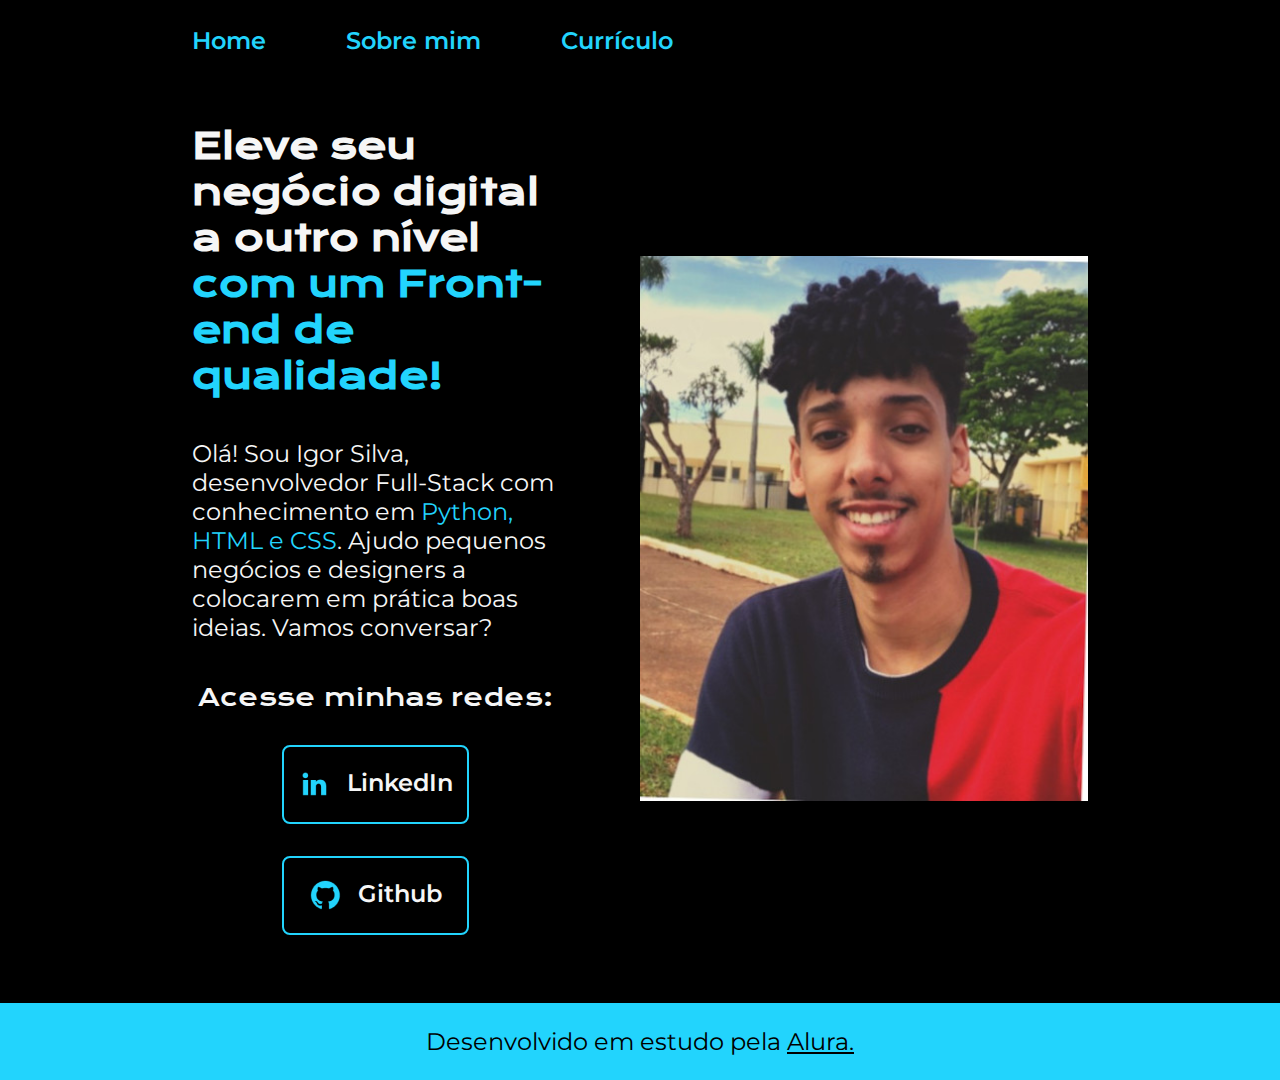
<file: index.html>
<!DOCTYPE html>
<html lang="pt-br">
<head>
    <meta charset="UTF-8">
    <meta name="viewport" content="width=device-width, initial-scale=1.0">
    <title>Portfolio</title>
    <link rel="stylesheet" href="style.css">
</head>
<body>

    <header class="cabecalho">

        <nav class="cabecalho__menu">

            <a class="cabecalho__menu__link" href="index.html">Home</a>

            <a class="cabecalho__menu__link" href="about.html">Sobre mim</a>

            <a class="cabecalho__menu__link" href="curriculo.html">Currículo</a>

        </nav>

    </header>

    <main class="apresentacao">
        
        <section class="apresentacao__conteudo">
            <h1 class="apresentacao__conteudo__titulo">Eleve seu negócio digital a outro nível <strong class="titulo-destaque">com um Front-end de qualidade!</strong></h1>
            
            <p class="apresentacao__conteudo__texto">Olá! Sou Igor Silva, desenvolvedor Full-Stack com conhecimento em <span class="linguagens-destaque">Python, HTML e CSS</span>. Ajudo pequenos negócios e designers a colocarem em prática boas ideias. Vamos conversar?</p>

            <div class="apresentacao__links">
                <h2 class="apresentacao__links__subtitulo">Acesse minhas redes:</h2>

                <a class="apresentacao__links__navegacao" href="https://www.linkedin.com/in/igor-silva-63a6b6133/" target="_blank">
                    <img src="/assets/linkedin.png" alt=""> LinkedIn
                </a>

                <a class="apresentacao__links__navegacao" href="https://github.com/igorspassis?tab=repositories" target="_blank">
                    <img src="/assets/github.png" alt=""> Github
                </a>
            </div>
        </section>   

        <img class="apresentacao__imagem" src="/assets/fotoPerfilNEW.jpeg" alt="Foto do Igor Silva em uma praça publica">

    </main>

    <footer class="rodape">
        <p>Desenvolvido em estudo pela <a class="rodape__link" href="https://www.alura.com.br/" target="_blank">Alura.</a></p> 
    </footer>

</body>
</html>
</file>
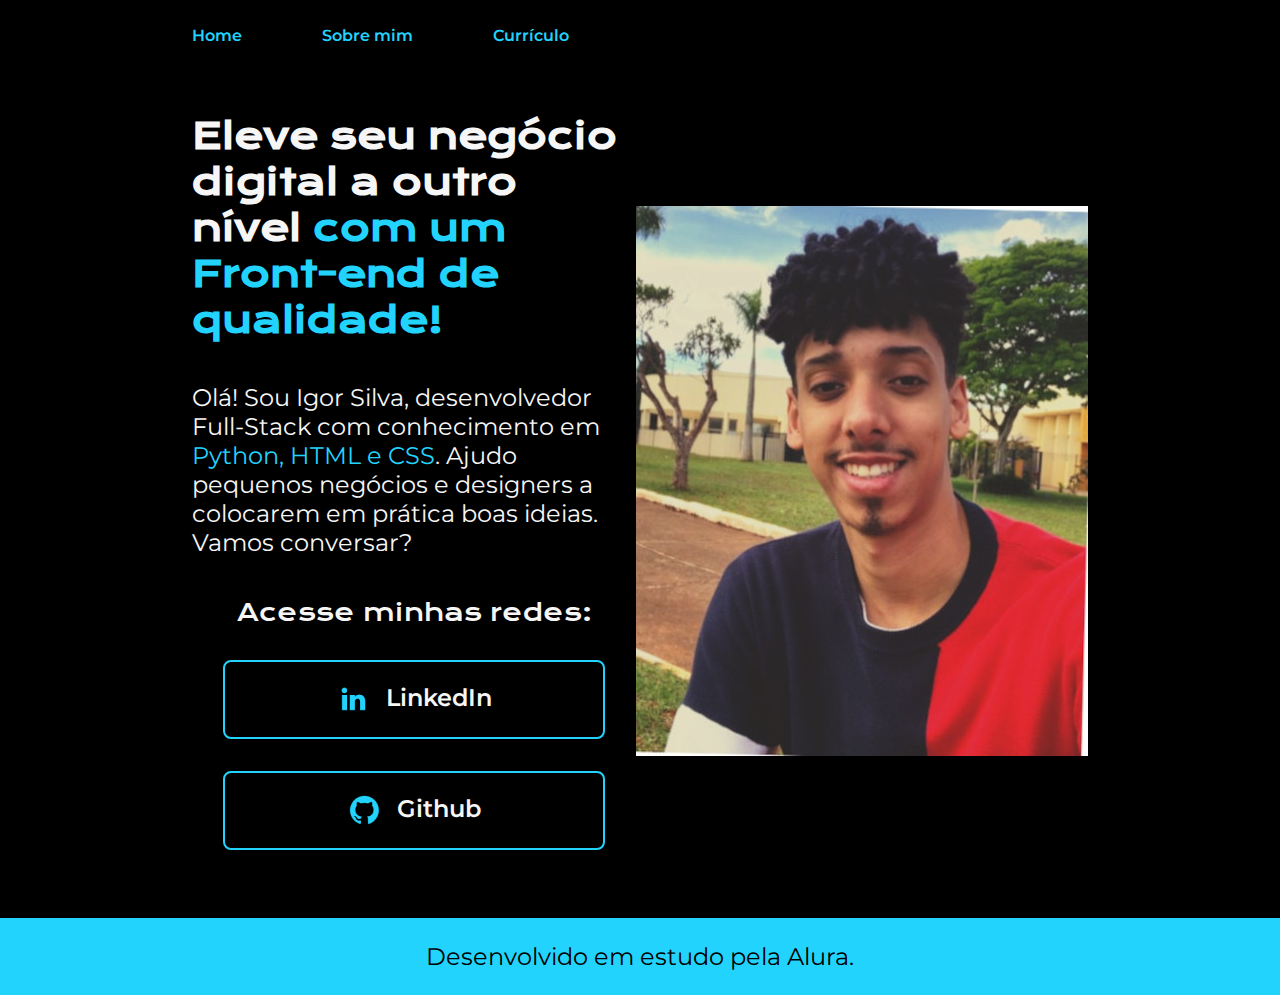
<file: HTML/index.html>
<!DOCTYPE html>
<html lang="pt-br">
<head>
    <meta charset="UTF-8">
    <meta name="viewport" content="width=device-width, initial-scale=1.0">
    <title>Portfolio</title>
    <link rel="stylesheet" href="/CSS/style.css">
</head>
<body>

    <header class="cabecalho">

        <nav class="cabecalho__menu">

            <a class="cabecalho__menu__link" href="index.html">Home</a>

            <a class="cabecalho__menu__link" href="about.html">Sobre mim</a>

            <a class="cabecalho__menu__link" href="curriculo.html">Currículo</a>

        </nav>

    </header>

    <main class="apresentacao">
        
        <section class="apresentacao__conteudo">
            <h1 class="apresentacao__conteudo__titulo">Eleve seu negócio digital a outro nível <strong class="titulo-destaque">com um Front-end de qualidade!</strong></h1>
            
            <p class="apresentacao__conteudo__texto">Olá! Sou Igor Silva, desenvolvedor Full-Stack com conhecimento em <span class="linguagens-destaque">Python, HTML e CSS</span>. Ajudo pequenos negócios e designers a colocarem em prática boas ideias. Vamos conversar?</p>

            <div class="apresentacao__links">
                <h2 class="apresentacao__links__subtitulo">Acesse minhas redes:</h2>

                <a class="apresentacao__links__link" href="https://www.linkedin.com/in/igor-silva-63a6b6133/" target="_blank">
                    <img src="/assets/linkedin.png" alt=""> LinkedIn
                </a>

                <a class="apresentacao__links__link" href="https://github.com/igorspassis?tab=repositories" target="_blank">
                    <img src="/assets/github.png" alt=""> Github
                </a>
            </div>
        </section>   

        <img src="/assets/fotoPerfilNEW.jpeg" alt="Foto do Igor Silva em uma praça publica">

    </main>

    <footer class="rodape">
        <p>Desenvolvido em estudo pela Alura.</p> 
    </footer>

</body>
</html>
</file>
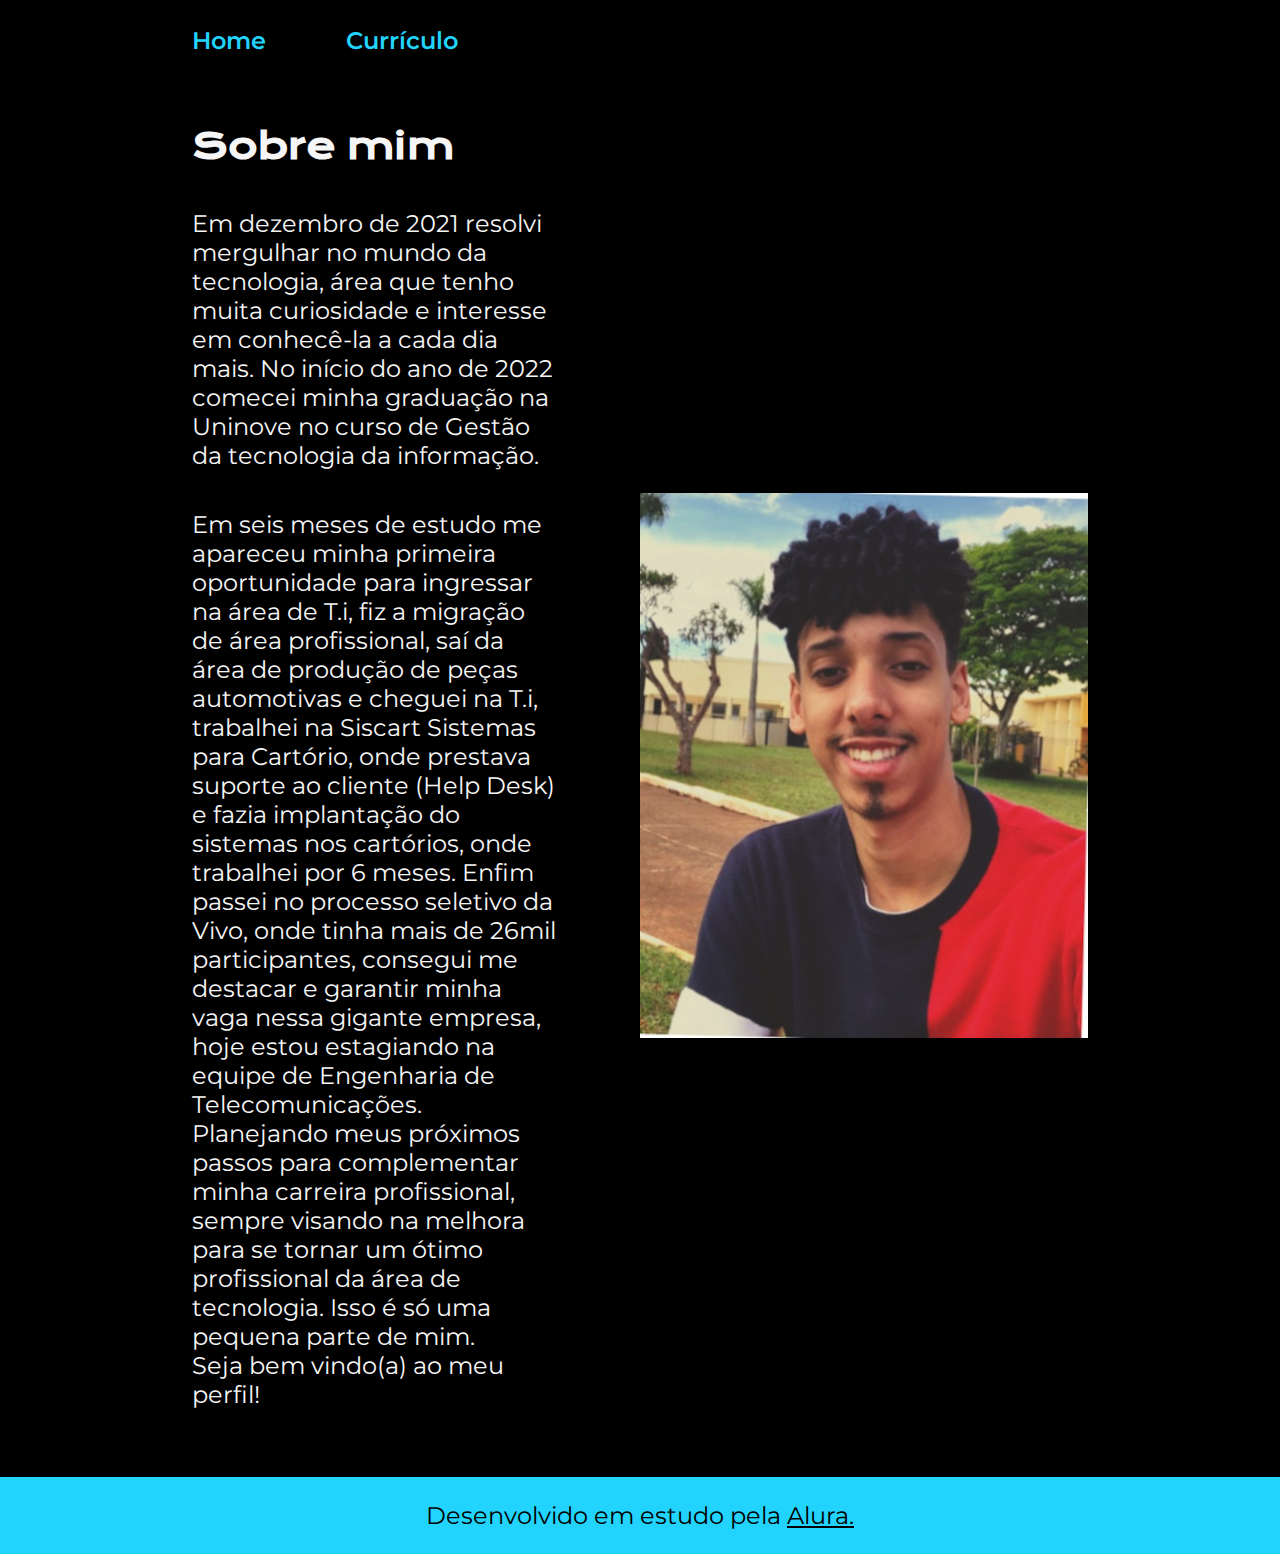
<file: about.html>
<!DOCTYPE html>
<html lang="pt-br">
<head>
    <meta charset="UTF-8">
    <meta name="viewport" content="width=device-width, initial-scale=1.0">
    <title>Sobre mim</title>
    <link rel="stylesheet" href="style.css">
</head>
<body>
    <header class="cabecalho">

        <nav class="cabecalho__menu">

            <a class="cabecalho__menu__link" href="index.html">Home</a>

            <a class="cabecalho__menu__link" href="curriculo.html">Currículo</a>

        </nav>

    </header>

    <main class="apresentacao">
        <section class="apresentacao__conteudo">

            <h1 class="apresentacao__conteudo__titulo">Sobre mim</h1>

            <p class="apresentacao__conteudo__texto">Em dezembro de 2021 resolvi mergulhar no mundo da tecnologia, área que tenho muita curiosidade e interesse em conhecê-la a cada dia mais. No início do ano de 2022 comecei minha graduação na Uninove no curso de Gestão da tecnologia da informação.</p>
            
            <p class="apresentacao__conteudo__texto">Em seis meses de estudo me apareceu minha primeira oportunidade para ingressar na área de T.i, fiz a migração de área profissional, saí da área de produção de peças automotivas e cheguei na T.i, trabalhei na Siscart Sistemas para Cartório, onde prestava suporte ao cliente (Help Desk) e fazia implantação do sistemas nos cartórios, onde trabalhei por 6 meses.
                Enfim passei no processo seletivo da Vivo, onde tinha mais de 26mil participantes, consegui me destacar e garantir minha vaga nessa gigante empresa, hoje estou estagiando na equipe de Engenharia de Telecomunicações.
                Planejando meus próximos passos para complementar minha carreira profissional, sempre visando na melhora para se tornar um ótimo profissional da área de tecnologia. 
                
                Isso é só uma pequena parte de mim.
                
                <br>Seja bem vindo(a) ao meu perfil!</p>

        </section>

        <img class="apresentacao__imagem" src="/assets/fotoPerfilNEW.jpeg" alt="Foto do Igor Silva em uma praça publica">
    </main>

    <footer class="rodape">
        <p>Desenvolvido em estudo pela <a class="rodape__link" href="https://www.alura.com.br/" target="_blank">Alura.</a></p> 
    </footer>
</body>
</html>
</file>
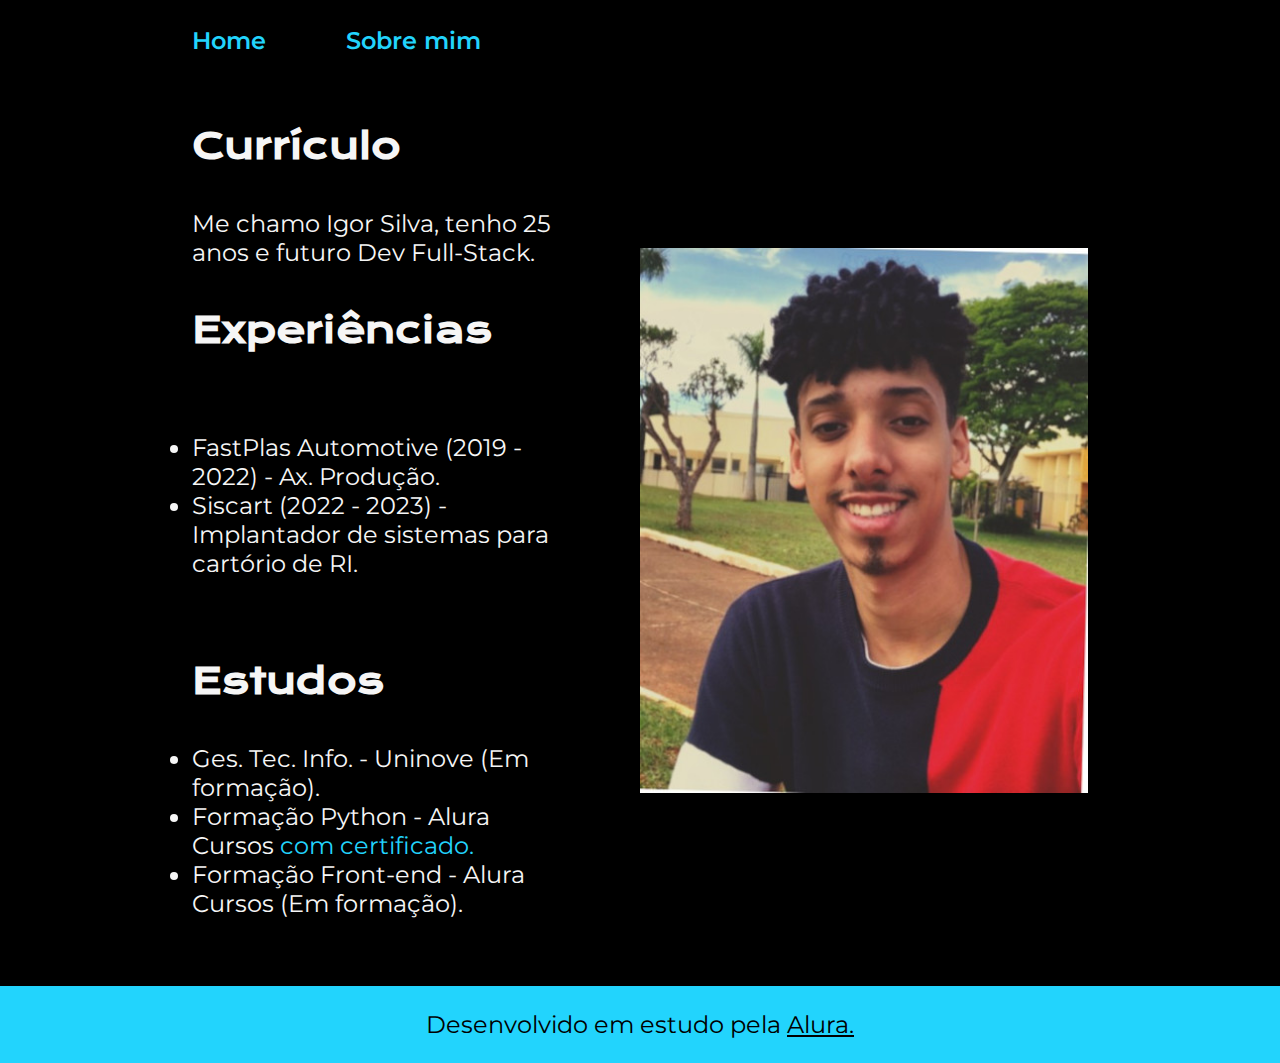
<file: curriculo.html>
<!DOCTYPE html>
<html lang="pt-br">
<head>
    <meta charset="UTF-8">
    <meta name="viewport" content="width=device-width, initial-scale=1.0">
    <title>Currículo</title>
    <link rel="stylesheet" href="style.css">
</head>
<body>
    <header class="cabecalho">

        <nav class="cabecalho__menu">

            <a class="cabecalho__menu__link" href="index.html">Home</a>

            <a class="cabecalho__menu__link" href="about.html">Sobre mim</a>

        </nav>

    </header>

    <main class="apresentacao">
        <section class="apresentacao__conteudo">
            <h1 class="apresentacao__conteudo__titulo">Currículo</h1>

            <p class="apresentacao__conteudo__texto">Me chamo Igor Silva, tenho 25 anos e futuro Dev Full-Stack.</p>

            <h2 class="apresentacao__conteudo__titulo">Experiências</h2>

            <p class="apresentacao__conteudo__texto">
                <ul class="apresentacao__conteudo__texto">
                    <li> FastPlas Automotive (2019 - 2022) - Ax. Produção.</li>
                    <li> Siscart (2022 - 2023) - Implantador de sistemas para cartório de RI.</li>
                </ul>
            </p>

            <h2 class="apresentacao__conteudo__titulo">Estudos</h2>

            <div class="apresentacao__conteudo__texto">
                <ul class="apresentacao__conteudo__texto">
                    <li>Ges. Tec. Info. - Uninove (Em formação).</li>

                    <li>Formação Python - Alura Cursos <a href="https://cursos.alura.com.br/degree/certificate/845d82f5-5ffe-4feb-ba11-a92d474bed7a">com certificado.</a></li>
                    
                    <li>Formação Front-end - Alura Cursos (Em formação).</li>
                </ul>
            </div>    
        </section>
        <img class="apresentacao__imagem" src="/assets/fotoPerfilNEW.jpeg" alt="Foto do Igor Silva em uma praça publica">
    </main> 


    <footer class="rodape">
        <p>Desenvolvido em estudo pela <a class="rodape__link" href="https://www.alura.com.br/" target="_blank">Alura.</a></p> 
    </footer>
</body>
</html>
</file>
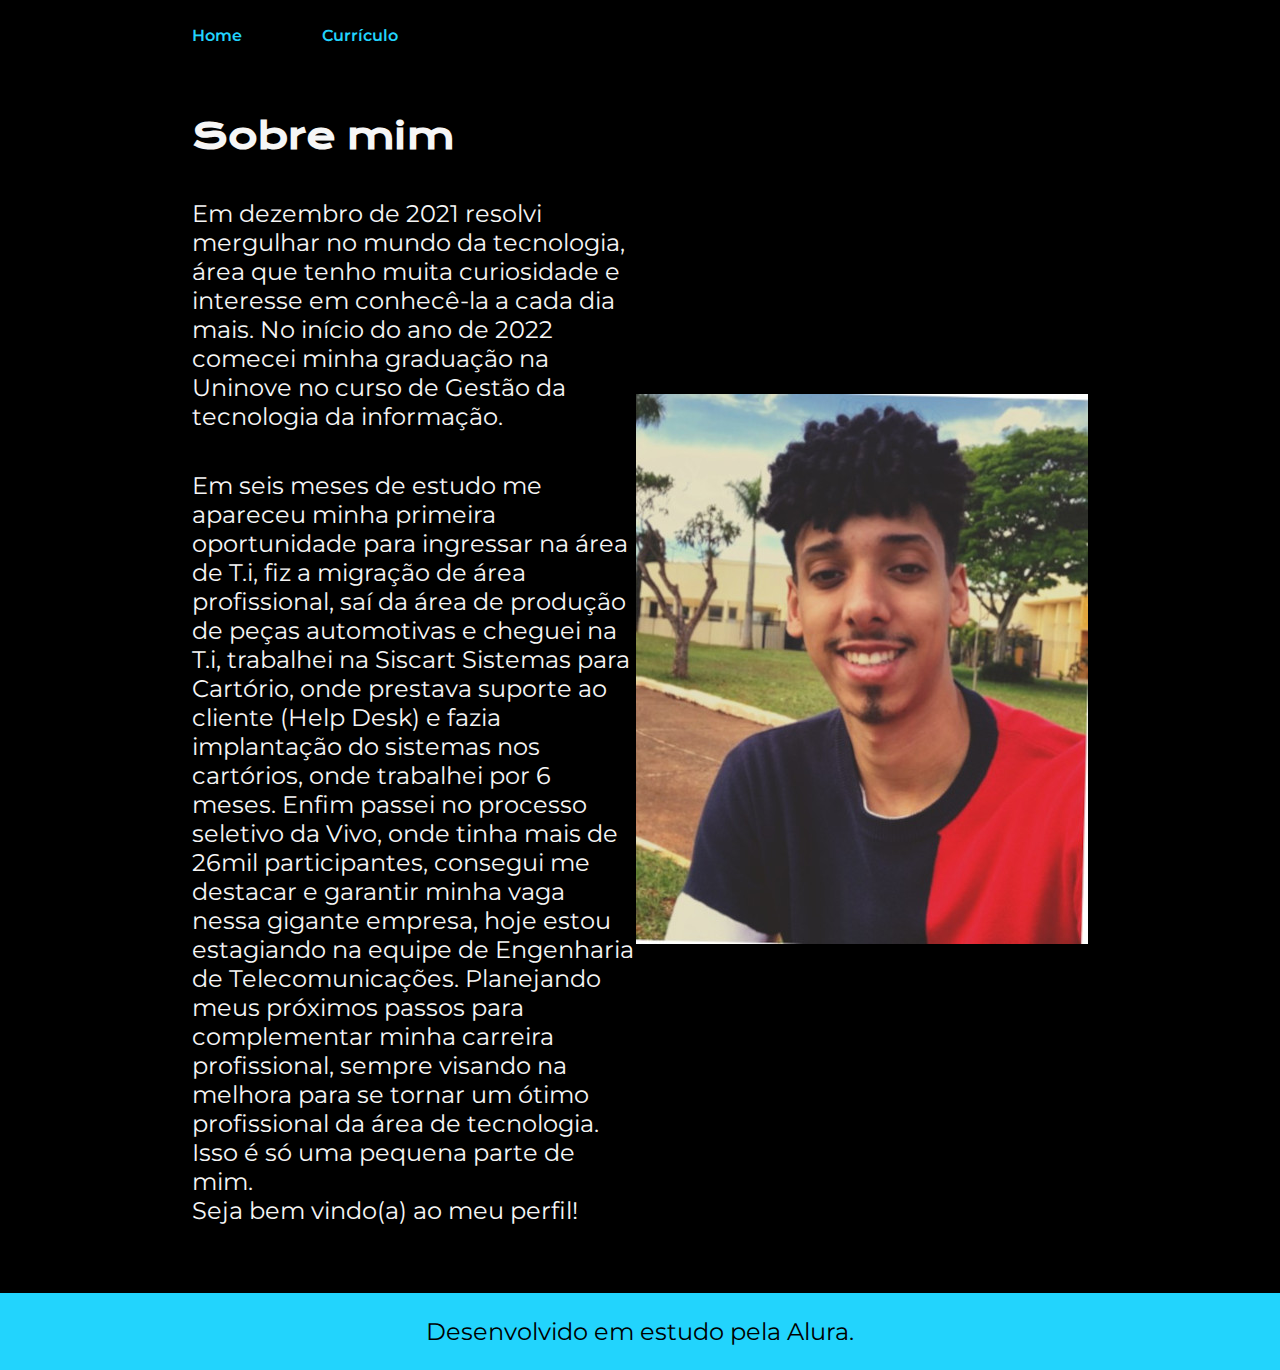
<file: HTML/about.html>
<!DOCTYPE html>
<html lang="pt-br">
<head>
    <meta charset="UTF-8">
    <meta name="viewport" content="width=device-width, initial-scale=1.0">
    <title>Sobre mim</title>
    <link rel="stylesheet" href="/CSS/style.css">
</head>
<body>
    <header class="cabecalho">

        <nav class="cabecalho__menu">

            <a class="cabecalho__menu__link" href="index.html">Home</a>

            <a class="cabecalho__menu__link" href="curriculo.html">Currículo</a>

        </nav>

    </header>

    <main class="apresentacao">
        <section class="apresentacao__conteudo">

            <h1 class="apresentacao__conteudo__titulo">Sobre mim</h1>

            <p class="apresentacao__conteudo__texto">Em dezembro de 2021 resolvi mergulhar no mundo da tecnologia, área que tenho muita curiosidade e interesse em conhecê-la a cada dia mais. No início do ano de 2022 comecei minha graduação na Uninove no curso de Gestão da tecnologia da informação.</p>
            
            <p class="apresentacao__conteudo__texto">Em seis meses de estudo me apareceu minha primeira oportunidade para ingressar na área de T.i, fiz a migração de área profissional, saí da área de produção de peças automotivas e cheguei na T.i, trabalhei na Siscart Sistemas para Cartório, onde prestava suporte ao cliente (Help Desk) e fazia implantação do sistemas nos cartórios, onde trabalhei por 6 meses.
                Enfim passei no processo seletivo da Vivo, onde tinha mais de 26mil participantes, consegui me destacar e garantir minha vaga nessa gigante empresa, hoje estou estagiando na equipe de Engenharia de Telecomunicações.
                Planejando meus próximos passos para complementar minha carreira profissional, sempre visando na melhora para se tornar um ótimo profissional da área de tecnologia. 
                
                Isso é só uma pequena parte de mim.
                
                <br>Seja bem vindo(a) ao meu perfil!</p>

        </section>

        <img src="/assets/fotoPerfilNEW.jpeg" alt="Foto do Igor Silva em uma praça publica">
    </main>

    <footer class="rodape">
        <p>Desenvolvido em estudo pela Alura.</p> 
    </footer>
</body>
</html>
</file>
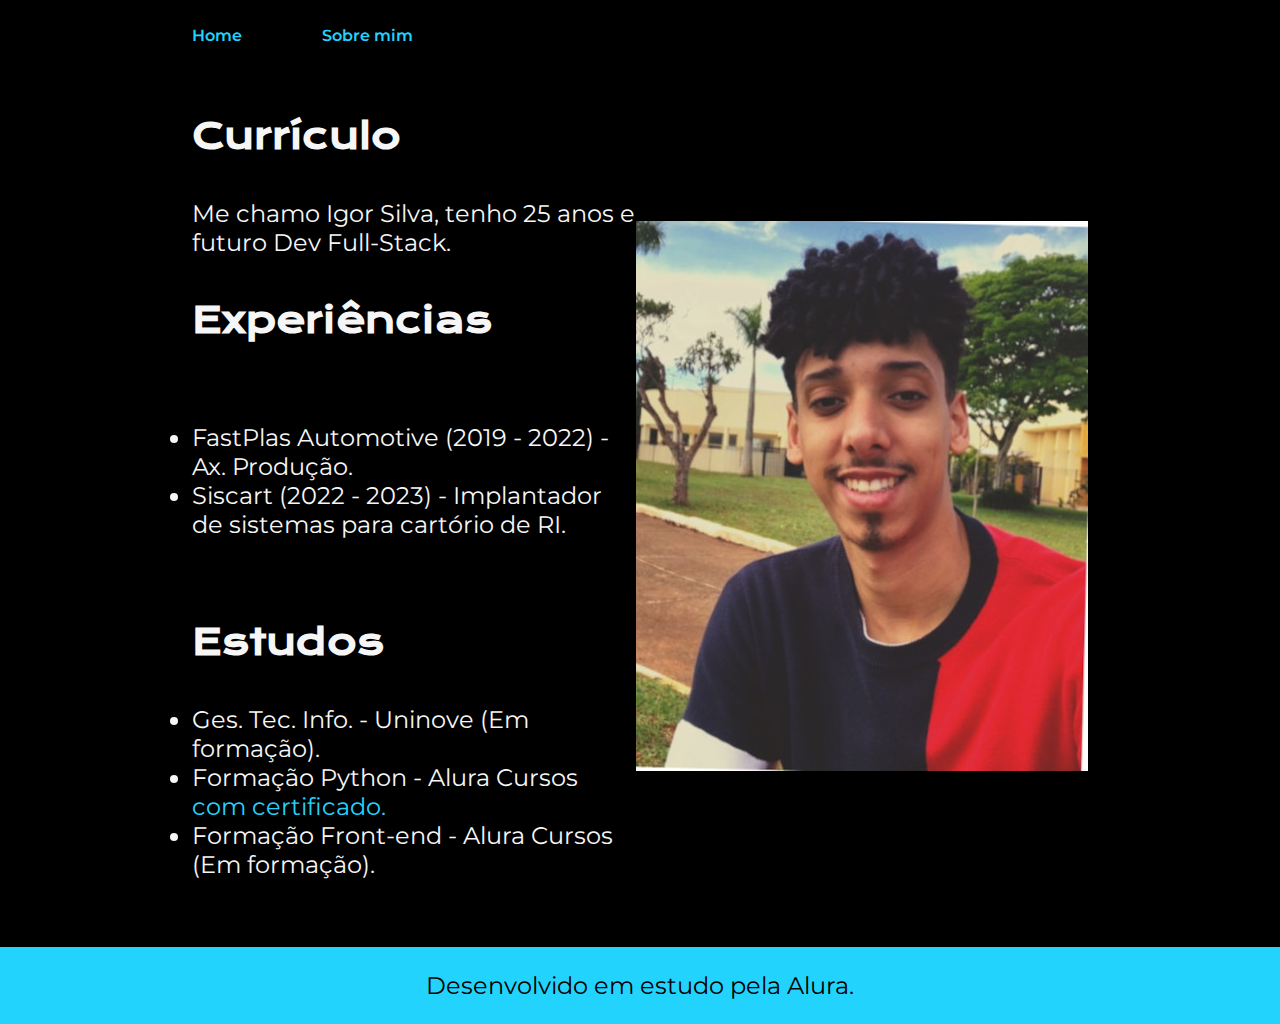
<file: HTML/curriculo.html>
<!DOCTYPE html>
<html lang="pt-br">
<head>
    <meta charset="UTF-8">
    <meta name="viewport" content="width=device-width, initial-scale=1.0">
    <title>Currículo</title>
    <link rel="stylesheet" href="/CSS/style.css">
</head>
<body>
    <header class="cabecalho">

        <nav class="cabecalho__menu">

            <a class="cabecalho__menu__link" href="index.html">Home</a>

            <a class="cabecalho__menu__link" href="about.html">Sobre mim</a>

        </nav>

    </header>

    <main class="apresentacao">
        <section class="apresentacao__conteudo">
            <h1 class="apresentacao__conteudo__titulo">Currículo</h1>

            <p class="apresentacao__conteudo__texto">Me chamo Igor Silva, tenho 25 anos e futuro Dev Full-Stack.</p>

            <h2 class="apresentacao__conteudo__titulo">Experiências</h2>

            <p class="apresentacao__conteudo__texto">
                <ul class="apresentacao__conteudo__texto">
                    <li> FastPlas Automotive (2019 - 2022) - Ax. Produção.</li>
                    <li> Siscart (2022 - 2023) - Implantador de sistemas para cartório de RI.</li>
                </ul>
            </p>

            <h2 class="apresentacao__conteudo__titulo">Estudos</h2>

            <div class="apresentacao__conteudo__texto">
                <ul class="apresentacao__conteudo__texto">
                    <li>Ges. Tec. Info. - Uninove (Em formação).</li>

                    <li>Formação Python - Alura Cursos <a href="https://cursos.alura.com.br/degree/certificate/845d82f5-5ffe-4feb-ba11-a92d474bed7a">com certificado.</a></li>
                    
                    <li>Formação Front-end - Alura Cursos (Em formação).</li>
                </ul>
            </div>    
        </section>
        <img src="/assets/fotoPerfilNEW.jpeg" alt="Foto do Igor Silva em uma praça publica">
    </main> 


    <footer class="rodape">
        <p>Desenvolvido em estudo pela Alura.</p> 
    </footer>
</body>
</html>
</file>
<file: style.css>
@import url('https://fonts.googleapis.com/css2?family=Krona+One&family=Montserrat:wght@400;600&display=swap');

:root {
    --cor-primaria: #000000;
    --cor-secundaria: #F6F6F6;
    --cor-terciaria: #22d4fd;
    --cor-hover: #272727;

    --fonte-principal: 'Montserrat', sans-serif;
    --fonte-secundaria: 'Krona One', sans-serif;
}

* {
    margin: 0;
    padding: 0;
}

body {
    box-sizing: border-box;
    background-color: var(--cor-primaria);
    color: var(--cor-secundaria);
}

.cabecalho {
    padding: 2% 0% 0% 15%;
}

.cabecalho__menu {
    display: flex;
    gap: 80px;
}

.cabecalho__menu__link {
    font-family: var(--fonte-principal);
    font-size: 1.5rem;
    font-weight: 600;
    color: var(--cor-terciaria);
    text-decoration: none;
}

.titulo-destaque {
    color: var(--cor-terciaria);
}

.apresentacao {
    padding: 5.33% 15%;
    display: flex;
    align-items: center;
    justify-content: space-between;
    gap: 82px;
}

.apresentacao__conteudo {
    width: 50%;
    display: flex;
    flex-direction: column;
    gap: 40px;

}

.apresentacao__conteudo__titulo {
    font-size: 2.25rem;
    font-family: var(--fonte-secundaria);
}

.apresentacao__conteudo__texto a{
    text-decoration: none;
    color: var(--cor-terciaria);
}

.linguagens-destaque {
    color: var(--cor-terciaria);
}

.apresentacao__conteudo__texto {
    font-size: 1.5rem;
    font-family: var(--fonte-principal);
}

.apresentacao__links {
    display: flex;
    flex-direction: column;
    justify-content: space-between;
    align-items: center;
    gap: 32px;
}

.apresentacao__links__subtitulo {
    font-family: var(--fonte-secundaria);
    font-weight: 400;
    font-size: 1.5rem;
}

.apresentacao__links__navegacao {
    display: flex;
    justify-content: center;
    gap: 16px;
    border: 2px solid var(--cor-terciaria);
    width: 50%;
    text-align: center;
    border-radius: 8px;
    font-size: 1.5rem;
    font-weight: 600;
    padding: 21.5px 0;
    text-decoration: none;
    color: var(--cor-secundaria);
    font-family: var(--fonte-principal);
}

.apresentacao__links__link:hover {
    background-color: var(--cor-hover);
}

.apresentacao__imagem {
    width: 50%;
}

.rodape {
    padding: 24px;
    color: var(--cor-primaria);
    background-color: var(--cor-terciaria);
    text-align: center;
    font-family: var(--fonte-principal);
    font-size: 1.5rem;
    font-weight: 400;
}

.rodape__link {
    color: var(--cor-primaria);
    font-family: var(--fonte-principal);
}

@media (max-width: 1200px) {
    .cabecalho {
        padding: 10%;
    }

    .cabecalho__menu {
        justify-content: center;
    }
    
    .apresentacao {
        flex-direction: column-reverse;
        padding: 5%;
    }

    .apresentacao__conteudo {
        width: auto;
    }
}
</file>
<file: CSS/style.css>
@import url('https://fonts.googleapis.com/css2?family=Krona+One&family=Montserrat:wght@400;600&display=swap');

:root {
    --cor-primaria: #000000;
    --cor-secundaria: #F6F6F6;
    --cor-terciaria: #22d4fd;
    --cor-hover: #272727;

    --fonte-principal: 'Montserrat', sans-serif;
    --fonte-secundaria: 'Krona One', sans-serif;
}

* {
    margin: 0;
    padding: 0;
}

body {
    box-sizing: border-box;
    background-color: var(--cor-primaria);
    color: var(--cor-secundaria);
}

.cabecalho {
    padding: 2% 0% 0% 15%;
}

.cabecalho__menu {
    display: flex;
    gap: 80px;
}

.cabecalho__menu__link {
    font-family: var(--fonte-principal);
    font-size: 24;
    font-weight: 600;
    color: var(--cor-terciaria);
    text-decoration: none;
}

.titulo-destaque {
    color: var(--cor-terciaria);
}

.apresentacao {
    padding: 5.33% 15%;
    display: flex;
    align-items: center;
    justify-content: space-between;
}

.apresentacao__conteudo {
    width: 615px;
    display: flex;
    flex-direction: column;
    gap: 40px;
    
}

.apresentacao__conteudo__titulo {
    font-size: 36px;
    font-family: var(--fonte-secundaria);
}

.apresentacao__conteudo__texto a{
    text-decoration: none;
    color: var(--cor-terciaria);
}

.linguagens-destaque {
    color: var(--cor-terciaria);
}

.apresentacao__conteudo__texto {
    font-size: 24px;
    font-family: var(--fonte-principal);
}

.apresentacao__links {
    display: flex;
    flex-direction: column;
    justify-content: space-between;
    align-items: center;
    gap: 32px;
}

.apresentacao__links__subtitulo {
    font-family: var(--fonte-secundaria);
    font-weight: 400;
    font-size: 24px;
}

.apresentacao__links__link {
    display: flex;
    justify-content: center;
    gap: 16px;
    border: 2px solid var(--cor-terciaria);
    width: 378px;
    text-align: center;
    border-radius: 8px;
    font-size: 24px;
    font-weight: 600;
    padding: 21.5px 0;
    text-decoration: none;
    color: var(--cor-secundaria);
    font-family: var(--fonte-principal);
}

.apresentacao__links__link:hover {
    background-color: var(--cor-hover);
}

.rodape {
    padding: 24px;
    color: var(--cor-primaria);
    background-color: var(--cor-terciaria);
    text-align: center;
    font-family: var(--fonte-principal);
    font-size: 24px;
    font-weight: 400;
}
</file>
